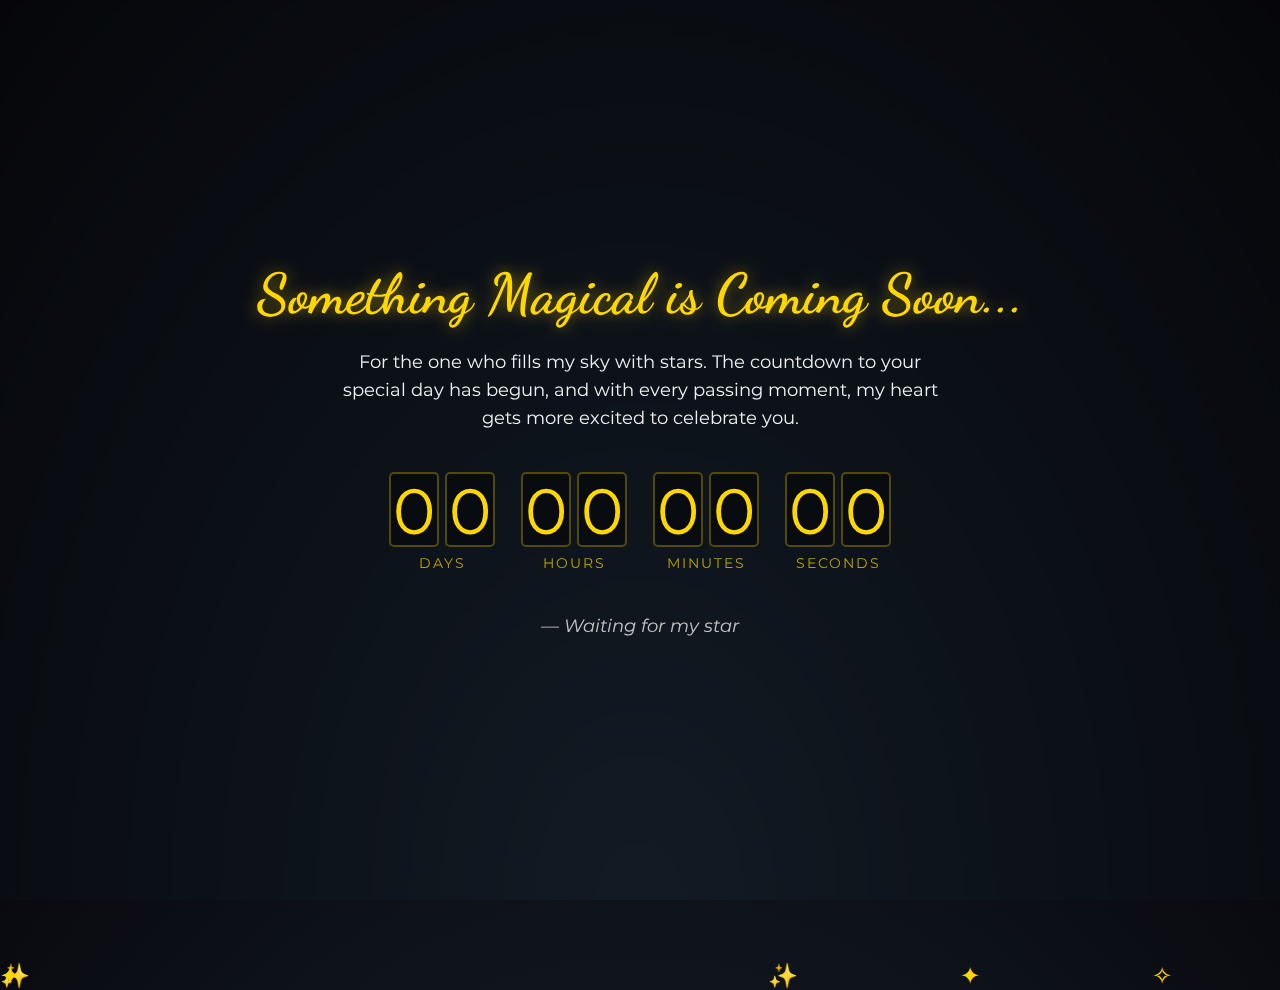
<file: index.html>
<!DOCTYPE html>
<html lang="en">
<head>
    <meta charset="UTF-8">
    <meta name="viewport" content="width=device-width, initial-scale=1.0">
    <title>A Special Surprise Awaits...</title>
    <link href="https://fonts.googleapis.com/css2?family=Dancing+Script:wght@700&family=Montserrat:wght@300;400&display=swap" rel="stylesheet">
    <link rel="stylesheet" href="style.css">
</head>
<body>

    <div id="stars"></div>
    <div id="stars2"></div>
    <div id="stars3"></div>

    <div class="sparkle">✨</div>
    <div class="sparkle">✦</div>
    <div class="sparkle">✧</div>
    <div class="sparkle">✨</div>
    <div class="sparkle">✦</div>
    <div class="sparkle">✧</div>

    <div class="container">
        <h1>Something Magical is Coming Soon...</h1>
        <p>For the one who fills my sky with stars. The countdown to your special day has begun, and with every passing moment, my heart gets more excited to celebrate you.</p>

        <div class="countdown-container">
            <div class="timer-unit">
                <div class="digit-roller" data-unit="days">
                    <div class="digit-reel">0<br>1<br>2<br>3<br>4<br>5<br>6<br>7<br>8<br>9</div>
                </div>
                <div class="digit-roller" data-unit="days">
                    <div class="digit-reel">0<br>1<br>2<br>3<br>4<br>5<br>6<br>7<br>8<br>9</div>
                </div>
                <span class="unit-label">Days</span>
            </div>
            <div class="timer-unit">
                <div class="digit-roller" data-unit="hours">
                    <div class="digit-reel">0<br>1<br>2<br>3<br>4<br>5<br>6<br>7<br>8<br>9</div>
                </div>
                <div class="digit-roller" data-unit="hours">
                    <div class="digit-reel">0<br>1<br>2<br>3<br>4<br>5<br>6<br>7<br>8<br>9</div>
                </div>
                <span class="unit-label">Hours</span>
            </div>
            <div class="timer-unit">
                <div class="digit-roller" data-unit="minutes">
                    <div class="digit-reel">0<br>1<br>2<br>3<br>4<br>5<br>6<br>7<br>8<br>9</div>
                </div>
                <div class="digit-roller" data-unit="minutes">
                    <div class="digit-reel">0<br>1<br>2<br>3<br>4<br>5<br>6<br>7<br>8<br>9</div>
                </div>
                <span class="unit-label">Minutes</span>
            </div>
            <div class="timer-unit">
                <div class="digit-roller" data-unit="seconds">
                    <div class="digit-reel">0<br>1<br>2<br>3<br>4<br>5<br>6<br>7<br>8<br>9</div>
                </div>
                <div class="digit-roller" data-unit="seconds">
                    <div class="digit-reel">0<br>1<br>2<br>3<br>4<br>5<br>6<br>7<br>8<br>9</div>
                </div>
                <span class="unit-label">Seconds</span>
            </div>
        </div>
        <p class="signature">— Waiting for my star</p>
    </div>

    <script src="script.js"></script>
</body>
</html>
</file>
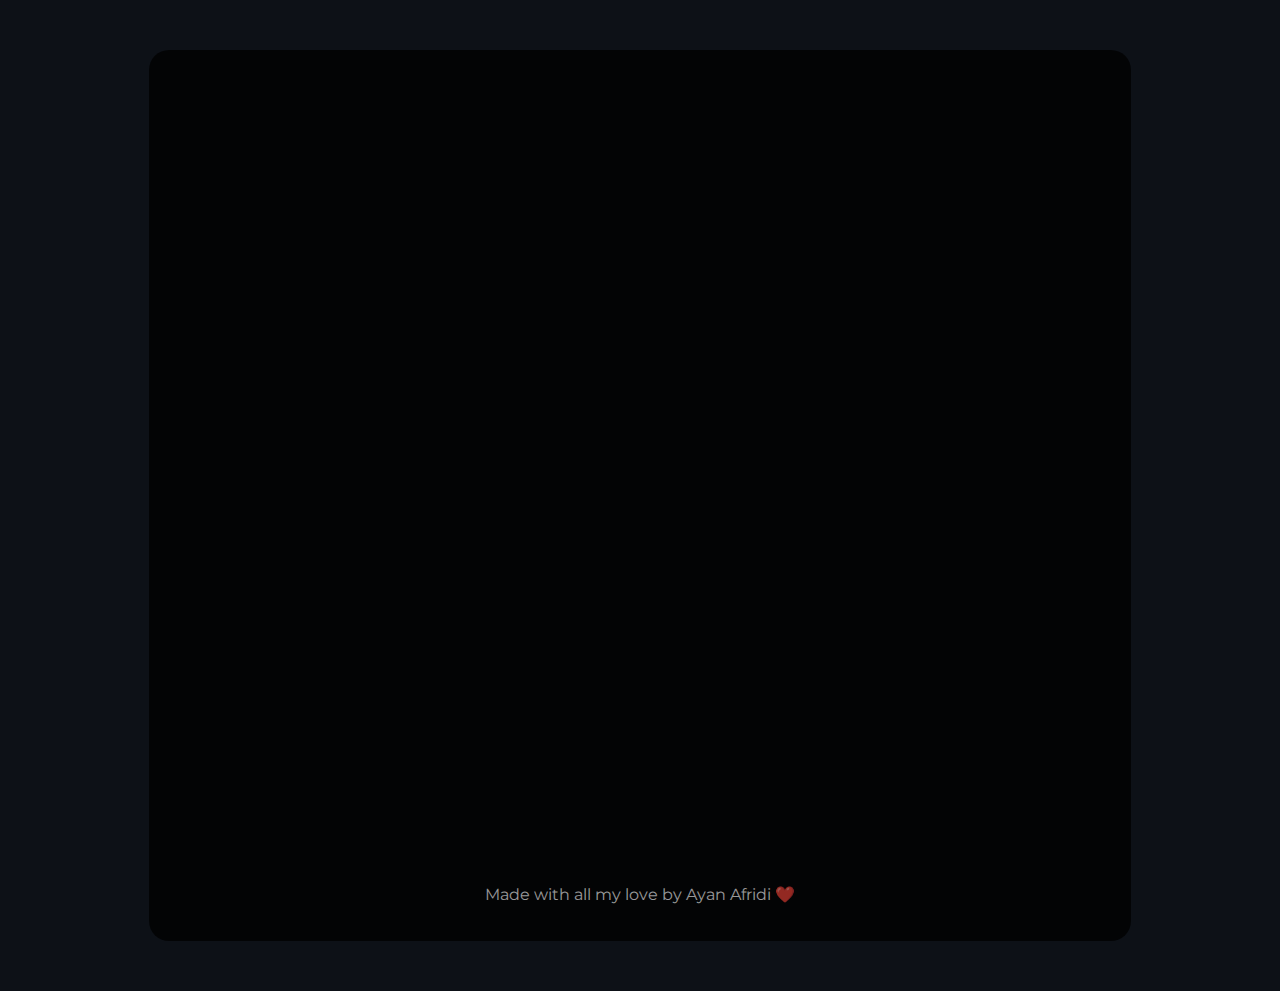
<file: final_surprise.html>
<!DOCTYPE html>
<html lang="en">
<head>
    <meta charset="UTF-8">
    <meta name="viewport" content="width=device-width, initial-scale=1.0">
    <title>Happy Birthday, My Buggu! ❤️</title>
    <link href="https://fonts.googleapis.com/css2?family=Poppins:wght@700&family=Montserrat:wght@400&display=swap" rel="stylesheet">
    <link rel="stylesheet" href="https://cdnjs.cloudflare.com/ajax/libs/font-awesome/6.2.1/css/all.min.css">
    
    <style>
        @import url('https://fonts.googleapis.com/css2?family=Poppins:wght@700&family=Montserrat:wght@400&display=swap');

        body {
            margin: 0;
            font-family: 'Montserrat', sans-serif;
            background-color: #0d1117;
            color: #e6e6e6;
            overflow-x: hidden;
            background-image: linear-gradient(rgba(13, 17, 23, 0.9), rgba(13, 17, 23, 1)), url('https://images.unsplash.com/photo-1519666133604-421b4a0219c6?q=80&w=1974&auto=format&fit=crop');
            background-size: cover;
            background-position: center;
            background-attachment: fixed;
        }

        .main-container { padding: 20px 40px; max-width: 900px; margin: 50px auto; background-color: rgba(0, 0, 0, 0.75); border-radius: 20px; text-align: center; border: 1px solid transparent; position: relative; animation: rainbow-glow 8s linear infinite; }
        @keyframes rainbow-glow {
            0% { border-color: #ff4757; box-shadow: 0 0 30px #ff4757; }
            25% { border-color: #ffa502; box-shadow: 0 0 30px #ffa502; }
            50% { border-color: #2ed573; box-shadow: 0 0 30px #2ed573; }
            75% { border-color: #1e90ff; box-shadow: 0 0 30px #1e90ff; }
            100% { border-color: #ff4757; box-shadow: 0 0 30px #ff4757; }
        }

        header h1 { font-family: 'Poppins', sans-serif; font-size: clamp(2.2rem, 8vw, 4rem); font-weight: 700; color: #ffd700; text-shadow: 0 0 15px rgba(255, 215, 0, 0.7); margin-bottom: 5px; }
        header p { font-size: clamp(1rem, 4vw, 1.2rem); color: #f1f2f6; margin-top: 0; }
        .fade-in { opacity: 0; transform: translateY(30px); animation: fadeInSlideUp 1s ease-out forwards; }
        .delay-1 { animation-delay: 0.5s; }
        .delay-2 { animation-delay: 1.0s; }
        @keyframes fadeInSlideUp { to { opacity: 1; transform: translateY(0); } }

        .slider-section { margin: 40px 0; position: relative; padding: 0 50px; }
        .slider-section h2 { color: #f1f2f6; font-family: 'Poppins', sans-serif; font-weight: 700; font-size: 1.8em; margin-bottom: 20px; }
        .message-slider-wrapper { overflow: hidden; border-radius: 10px; background: rgba(255, 255, 255, 0.05); box-shadow: inset 0 0 10px rgba(0,0,0,0.5); }
        .message-slider { display: flex; transition: transform 0.5s ease-in-out; }
        
        .slide { min-width: 100%; box-sizing: border-box; padding: 30px 40px; min-height: 150px; display: flex; align-items: center; justify-content: center; }
        .slide p { font-size: 1.1em; line-height: 1.6; color: #f0f0f0; margin: 0; }
        .slider-nav { position: absolute; top: 50%; transform: translateY(-50%); background-color: rgba(255, 255, 255, 0.2); border: 1px solid rgba(255, 255, 255, 0.3); color: white; padding: 10px 15px; border-radius: 50%; cursor: pointer; font-size: 1.2em; transition: all 0.3s ease; z-index: 10; }
        .slider-nav:hover { background-color: rgba(255, 255, 255, 0.4); transform: translateY(-50%) scale(1.1); }
        .prev-slide { left: 10px; }
        .next-slide { right: 10px; }

        .feature-grid { margin: 50px 0; }
        .feature-grid h2 { color: #f1f2f6; font-family: 'Poppins', sans-serif; font-weight: 700; font-size: 1.8em; }
        .grid-items { display: grid; grid-template-columns: repeat(auto-fit, minmax(200px, 1fr)); gap: 20px; }
        .feature-button { color: #fff; border: none; padding: 15px 20px; border-radius: 50px; font-size: 1.1em; font-weight: bold; cursor: pointer; transition: all 0.3s ease; font-family: 'Poppins', sans-serif; }
        .feature-button:hover { transform: translateY(-5px) scale(1.05); }
        .feature-button i { margin-right: 10px; }
        .grid-items .feature-button:nth-child(1) { background: #ff4757; box-shadow: 0 4px 15px rgba(255, 71, 87, 0.5); }
        .grid-items .feature-button:nth-child(2) { background: #e056fd; box-shadow: 0 4px 15px rgba(224, 86, 253, 0.5); }
        .grid-items .feature-button:nth-child(3) { background: #2ed573; box-shadow: 0 4px 15px rgba(46, 213, 115, 0.5); }
        .grid-items .feature-button:nth-child(4) { background: #1e90ff; box-shadow: 0 4px 15px rgba(30, 144, 255, 0.5); }

        footer { margin-top: 40px; color: rgba(255, 255, 255, 0.6); }

        .modal { display: none; position: fixed; z-index: 1000; left: 0; top: 0; width: 100%; height: 100%; overflow: auto; background-color: rgba(0, 0, 0, 0.9); align-items: center; justify-content: center; animation: fadeIn 0.5s; }
        .modal-content { background-color: #161b22; margin: auto; padding: 40px; border: 1px solid rgba(255, 255, 255, 0.3); border-radius: 15px; width: 90%; max-width: 600px; position: relative; text-align: center; box-shadow: 0 0 20px rgba(0, 0, 0, 0.5); }
        .close-button { color: #aaa; position: absolute; top: 15px; right: 25px; font-size: 28px; font-weight: bold; cursor: pointer; }
        .close-button:hover { color: #fff; }
        .huge-text-container { display: flex; justify-content: center; align-items: center; gap: 20px; }
        .huge-text { font-size: clamp(4rem, 20vw, 10rem); font-weight: bold; color: #ff4757; text-shadow: 0 0 20px #ff4757; opacity: 0; animation: popIn 0.5s ease-out forwards; }
        .animate-pop-in-2 { animation-delay: 0.3s; }
        .animate-pop-in-3 { animation-delay: 0.6s; }
        @keyframes popIn { 0% { transform: scale(0.5); opacity: 0; } 100% { transform: scale(1); opacity: 1; } }

        .fullscreen-overlay { display: none; position: fixed; top: 0; left: 0; width: 100%; height: 100%; z-index: 2000; overflow: hidden; }
        #kiss-overlay { background: radial-gradient(circle, rgba(255,105,180,0.8) 0%, rgba(255,20,147,0.9) 100%); }
        .stop-button { position: absolute; bottom: 30px; left: 50%; transform: translateX(-50%); background: #fff; color: #000; border: none; padding: 15px 30px; border-radius: 50px; font-size: 1.2em; font-weight: bold; cursor: pointer; z-index: 2010; box-shadow: 0 5px 15px rgba(0,0,0,0.3); }
        .kiss-emoji { position: absolute; font-size: 2rem; animation: float-up 5s linear infinite; user-select: none; }
        @keyframes float-up { 0% { bottom: -50px; opacity: 1; } 100% { bottom: 100vh; opacity: 0; transform: rotate(360deg); } }

        #popper-game-overlay { background: radial-gradient(circle, rgba(224,86,253,0.8) 0%, rgba(139,0,139,0.9) 100%); cursor: pointer; }
        .game-ui { position: absolute; top: 20px; left: 20px; right: 20px; display: flex; justify-content: space-between; color: #fff; font-size: 1.5em; font-weight: bold; text-shadow: 2px 2px 4px #000; }
        #popper-message { position: absolute; top: 50%; left: 50%; transform: translate(-50%, -50%); color: #fff; font-size: 3em; font-weight: bold; text-shadow: 3px 3px 6px #000; text-align: center; }
        .popper-heart { position: absolute; font-size: 2.5rem; user-select: none; animation: appear-and-fade 2s ease-out forwards; }
        @keyframes appear-and-fade { 0% { transform: scale(0); opacity: 0; } 50% { transform: scale(1.2); opacity: 1; } 100% { transform: scale(1); opacity: 0; } }
        .popper-heart.popped { animation: pop-effect 0.3s ease-out forwards; }
        @keyframes pop-effect { 0% { transform: scale(1); opacity: 1; } 100% { transform: scale(2); opacity: 0; } }

        .puzzle-overlay { display: none; align-items: center; justify-content: center; background: rgba(0,0,0,0.95); }
        .puzzle-box { background: #161b22; padding: 30px; border-radius: 15px; width: 90%; max-width: 700px; text-align: center; }
        .puzzle-slots-container, .puzzle-letters-container { display: flex; justify-content: center; flex-wrap: wrap; gap: 10px; margin: 20px 0; min-height: 60px; }
        .puzzle-slot { width: 50px; height: 50px; background: rgba(255,255,255,0.1); border: 2px dashed #555; display: flex; justify-content: center; align-items: center; font-size: 1.5em; }
        .puzzle-letter { width: 50px; height: 50px; background: #1e90ff; color: #fff; display: flex; justify-content: center; align-items: center; font-size: 1.5em; cursor: grab; border-radius: 5px; }
        #puzzle-result { margin-top: 20px; font-size: 1.2em; font-weight: bold; color: #2ed573; }


        /* --- THIS IS THE FIX FOR MOBILE --- */
        @media (max-width: 600px) {
            .main-container {
                margin: 20px 10px;
                padding: 20px 15px;
            }

            .slider-section {
                padding: 0 45px; /* Buttons ke liye side me thodi space */
            }

            .slide {
                padding: 20px 10px; /* Text ke aas-paas space kam kiya */
            }
            
            .grid-items {
                grid-template-columns: 1fr;
                gap: 15px;
            }

            .slider-nav {
                /* Buttons ko phone par thoda bada kiya, taaki aasaani se click ho */
                padding: 12px 18px;
            }
        }

    </style>
</head>
<body>
    <div class="main-container">
        <header class="fade-in">
            <h1>Happy Birthday, Meri Buggu</h1>
            <p>A Journey Through Our Infinite Love Story...</p>
        </header>
        <section class="slider-section fade-in delay-1">
            <h2>My Heartfelt Wishes For You...</h2>
            <div class="message-slider-wrapper">
                <div class="message-slider">
                    <div class="slide"><p>Oo meri pyari Buggu, Happy Birthday Aaj meri pyari si jaan 15 saal ki ho gai❤️. Aaj ka din sabse special hai mere liye. </p></div>
                    <div class="slide"><p>Tum meri duniya ho, meri taakat ho, aur meri har smile ki wajah ho. Allah tumhe duniya ki saari khushiyan de. ❤️</p></div>
                    <div class="slide"><p>Aur ham ye promise aaj bhi kiye the aur hamesha karenge, ki chahe kuch bhi ho jaye ham to tumhara picha nahi chorne wale ab 😊 aur hamesha tumhara khayal rakhunga, tumko hamesha support karenge, aur tumko itna pyaar karenge ki us level tak shayad ki koi pahuch paye ❤️. Happy Birthday!</p></div>
                    <div class="slide"><p>Aur Chahe mere life me kitna bhi dikkat aa jaye kita bhi taqlif aa jaye tum mere liye meri first priority ho hamesha 😊, chahe tumko koi pyar de na de, koi tumpe bharosa kare na kare, lekin ham hamesha karte hai,❤️ tumko itna acha se jante hai na ki itna tum khud nahi janti hai apne bare me . Isliye. I Love YOU!😘❤️</p></div>
                    <div class="slide"><p> pata hai pagli jab ham tumko dekhte hai na hamko yakin nahi hota hai ki tum meri ho sach me😊, ham kabhi nahi soche the ki duniya ki itni pyari ladki meri hogi, itni loyal, itni caring, itna pyar karne walo❤️. </p></div>
                    <div class="slide"><p>Aaj ham tumhara pura jitna naam rakhe hai na sab batate hai ek sath thik to ek baar right slide karo 😘</p></div>
                    <div class="slide"><p>1. Buggu 2. Tuggu 3. puggu 4.Duggu 5. wifi 6. wifey 7. pagli 8. sweetheart 9. jaan 10. faguniya 11. thaguniya 12. bhujiya 13. Buggy 14. Puggy 15. suggy 16. Duggy 17. Vijaya 18. Viji 19. takli 20. babu 21. baby 22. tiniya 😘❤️</p></div>
                </div>
            </div>
            <button class="slider-nav prev-slide"><i class="fas fa-chevron-left"></i></button>
            <button class="slider-nav next-slide"><i class="fas fa-chevron-right"></i></button>
        </section>
        <section class="feature-grid fade-in delay-2">
            <h2>Some Fun & Love For You!</h2>
            <div class="grid-items">
                <button id="kiss-button" class="feature-button"><i class="fas fa-kiss-wink-heart"></i> Endless Kisses!</button>
                <button id="popper-game-button" class="feature-button"><i class="fas fa-burst"></i> Heart Popper!</button>
                <button id="love-you-button" class="feature-button"><i class="fas fa-heart"></i> My Love For You</button>
                <button id="puzzle-game-button" class="feature-button"><i class="fas fa-puzzle-piece"></i> Love Puzzle</button>
            </div>
        </section>
        <footer>
            <p>Made with all my love by Ayan Afridi ❤️</p>
        </footer>
    </div>
    <div id="kiss-overlay" class="fullscreen-overlay"><button id="stop-kiss-button" class="stop-button">Stop Kisses</button></div>
    <div id="popper-game-overlay" class="fullscreen-overlay">
        <div class="game-ui">
            <div id="popper-score">Score: 0</div>
            <div id="popper-timer">Time: 15</div>
        </div>
        <div id="popper-message"></div>
        <button id="close-popper-game-button" class="stop-button" style="display: none;">Play Again</button>
    </div>
    <div id="love-you-modal" class="modal">
        <div class="modal-content huge-text-container">
            <span class="close-button">&times;</span>
            <div class="huge-text">I</div>
            <div class="huge-text animate-pop-in-2">❤️</div>
            <div class="huge-text animate-pop-in-3">YOU!</div>
        </div>
    </div>
    <div id="puzzle-game-overlay" class="fullscreen-overlay puzzle-overlay">
        <div class="puzzle-box">
            <h2>Unscramble The Secret Message!</h2>
            <div id="puzzle-slots" class="puzzle-slots-container"></div>
            <div id="puzzle-letters" class="puzzle-letters-container"></div>
            <div id="puzzle-result"></div>
            <button id="close-puzzle-game-button" class="stop-button">Close</button>
        </div>
    </div>
    
    <script>
        // All JavaScript remains the same
        document.addEventListener('DOMContentLoaded', () => {
            const slider = document.querySelector('.message-slider');
            const slides = document.querySelectorAll('.slide');
            const prevBtn = document.querySelector('.prev-slide');
            const nextBtn = document.querySelector('.next-slide');
            let currentSlide = 0;
            function showSlide(index) {
                if (index >= slides.length) currentSlide = 0;
                else if (index < 0) currentSlide = slides.length - 1;
                slider.style.transform = `translateX(-${currentSlide * 100}%)`;
            }
            nextBtn.addEventListener('click', () => { currentSlide++; showSlide(currentSlide); });
            prevBtn.addEventListener('click', () => { currentSlide--; showSlide(currentSlide); });

            document.getElementById('love-you-button').addEventListener('click', () => {
                document.getElementById('love-you-modal').style.display = 'flex';
            });
            document.querySelectorAll('.close-button').forEach(button => {
                button.addEventListener('click', () => {
                    button.closest('.modal').style.display = 'none';
                });
            });

            const kissOverlay = document.getElementById('kiss-overlay');
            const kissButton = document.getElementById('kiss-button');
            const stopKissButton = document.getElementById('stop-kiss-button');
            let kissInterval;
            kissButton.addEventListener('click', () => {
                kissOverlay.style.display = 'block';
                kissInterval = setInterval(createKiss, 200);
            });
            stopKissButton.addEventListener('click', () => {
                kissOverlay.style.display = 'none';
                clearInterval(kissInterval);
                document.querySelectorAll('.kiss-emoji').forEach(kiss => kiss.remove());
            });
            function createKiss() {
                const kiss = document.createElement('div');
                kiss.classList.add('kiss-emoji');
                kiss.textContent = '😘';
                kiss.style.left = Math.random() * 100 + 'vw';
                kiss.style.animationDuration = Math.random() * 2 + 3 + 's';
                kissOverlay.appendChild(kiss);
                setTimeout(() => { kiss.remove(); }, 5000);
            }

            const popperOverlay = document.getElementById('popper-game-overlay');
            const popperButton = document.getElementById('popper-game-button');
            const closePopperButton = document.getElementById('close-popper-game-button');
            const scoreDisplay = document.getElementById('popper-score');
            const timerDisplay = document.getElementById('popper-timer');
            const messageDisplay = document.getElementById('popper-message');
            let score = 0;
            let timer = 15;
            let gameInterval;
            let timerInterval;
            popperButton.addEventListener('click', startPopperGame);
            closePopperButton.addEventListener('click', () => { popperOverlay.style.display = 'none'; });
            function startPopperGame() {
                score = 0;
                timer = 15;
                scoreDisplay.textContent = `Score: ${score}`;
                timerDisplay.textContent = `Time: ${timer}`;
                messageDisplay.textContent = '';
                closePopperButton.style.display = 'none';
                popperOverlay.style.display = 'block';
                gameInterval = setInterval(createPopperHeart, 600);
                timerInterval = setInterval(updateTimer, 1000);
            }
            function updateTimer() {
                timer--;
                timerDisplay.textContent = `Time: ${timer}`;
                if (timer <= 0) endPopperGame();
            }
            function createPopperHeart() {
                const heart = document.createElement('div');
                heart.classList.add('popper-heart');
                heart.textContent = '❤️';
                heart.style.left = Math.random() * 90 + 'vw';
                heart.style.top = Math.random() * 80 + 'vh';
                heart.style.transform = `scale(${Math.random() * 0.5 + 0.8})`;
                heart.addEventListener('click', () => {
                    score++;
                    scoreDisplay.textContent = `Score: ${score}`;
                    heart.classList.add('popped');
                    setTimeout(() => { heart.remove(); }, 300);
                });
                popperOverlay.appendChild(heart);
                setTimeout(() => { heart.remove(); }, 2000);
            }
            function endPopperGame() {
                clearInterval(gameInterval);
                clearInterval(timerInterval);
                messageDisplay.textContent = `Game Over!\nYour Score: ${score}`;
                closePopperButton.style.display = 'block';
            }

            const puzzleOverlay = document.getElementById('puzzle-game-overlay');
            const puzzleButton = document.getElementById('puzzle-game-button');
            const closePuzzleButton = document.getElementById('close-puzzle-game-button');
            const puzzleSlotsContainer = document.getElementById('puzzle-slots');
            const puzzleLettersContainer = document.getElementById('puzzle-letters');
            const puzzleResult = document.getElementById('puzzle-result');
            const puzzlePhrase = "MYBUGGU";
            let draggedLetter = null;
            puzzleButton.addEventListener('click', () => {
                setupPuzzle();
                puzzleOverlay.style.display = 'flex';
            });
            closePuzzleButton.addEventListener('click', () => { puzzleOverlay.style.display = 'none'; });
            function setupPuzzle() {
                puzzleSlotsContainer.innerHTML = '';
                puzzleLettersContainer.innerHTML = '';
                puzzleResult.textContent = '';
                let shuffledLetters = puzzlePhrase.split('').sort(() => Math.random() - 0.5);
                for (let i = 0; i < puzzlePhrase.length; i++) {
                    const slot = document.createElement('div');
                    slot.classList.add('puzzle-slot');
                    slot.dataset.index = i;
                    puzzleSlotsContainer.appendChild(slot);
                }
                shuffledLetters.forEach(letter => {
                    const letterEl = document.createElement('div');
                    letterEl.classList.add('puzzle-letter');
                    letterEl.textContent = letter;
                    letterEl.draggable = true;
                    puzzleLettersContainer.appendChild(letterEl);
                });
                addDragAndDropListeners();
            }
            function addDragAndDropListeners() {
                const letters = document.querySelectorAll('.puzzle-letter');
                const slots = document.querySelectorAll('.puzzle-slot');
                letters.forEach(letter => {
                    letter.addEventListener('dragstart', (e) => { draggedLetter = e.target; });
                });
                slots.forEach(slot => {
                    slot.addEventListener('dragover', (e) => { e.preventDefault(); });
                    slot.addEventListener('drop', (e) => {
                        e.preventDefault();
                        if (e.target.classList.contains('puzzle-slot') && e.target.childElementCount === 0) {
                            e.target.appendChild(draggedLetter);
                            checkPuzzle();
                        }
                    });
                });
                puzzleLettersContainer.addEventListener('dragover', e => e.preventDefault());
                puzzleLettersContainer.addEventListener('drop', e => {
                    e.preventDefault();
                    puzzleLettersContainer.appendChild(draggedLetter);
                });
            }
            function checkPuzzle() {
                let currentGuess = '';
                document.querySelectorAll('.puzzle-slot').forEach(slot => {
                    if (slot.firstChild) currentGuess += slot.firstChild.textContent;
                });
                if (currentGuess.length === puzzlePhrase.length) {
                    if (currentGuess === puzzlePhrase) {
                        puzzleResult.textContent = 'You Solved It! You are my world!';
                        puzzleResult.style.color = '#2ed573';
                    } else {
                        puzzleResult.textContent = 'Not quite... Try again!';
                        puzzleResult.style.color = '#ff4757';
                    }
                }
            }
        });
    </script>
</body>
</html>
</file>
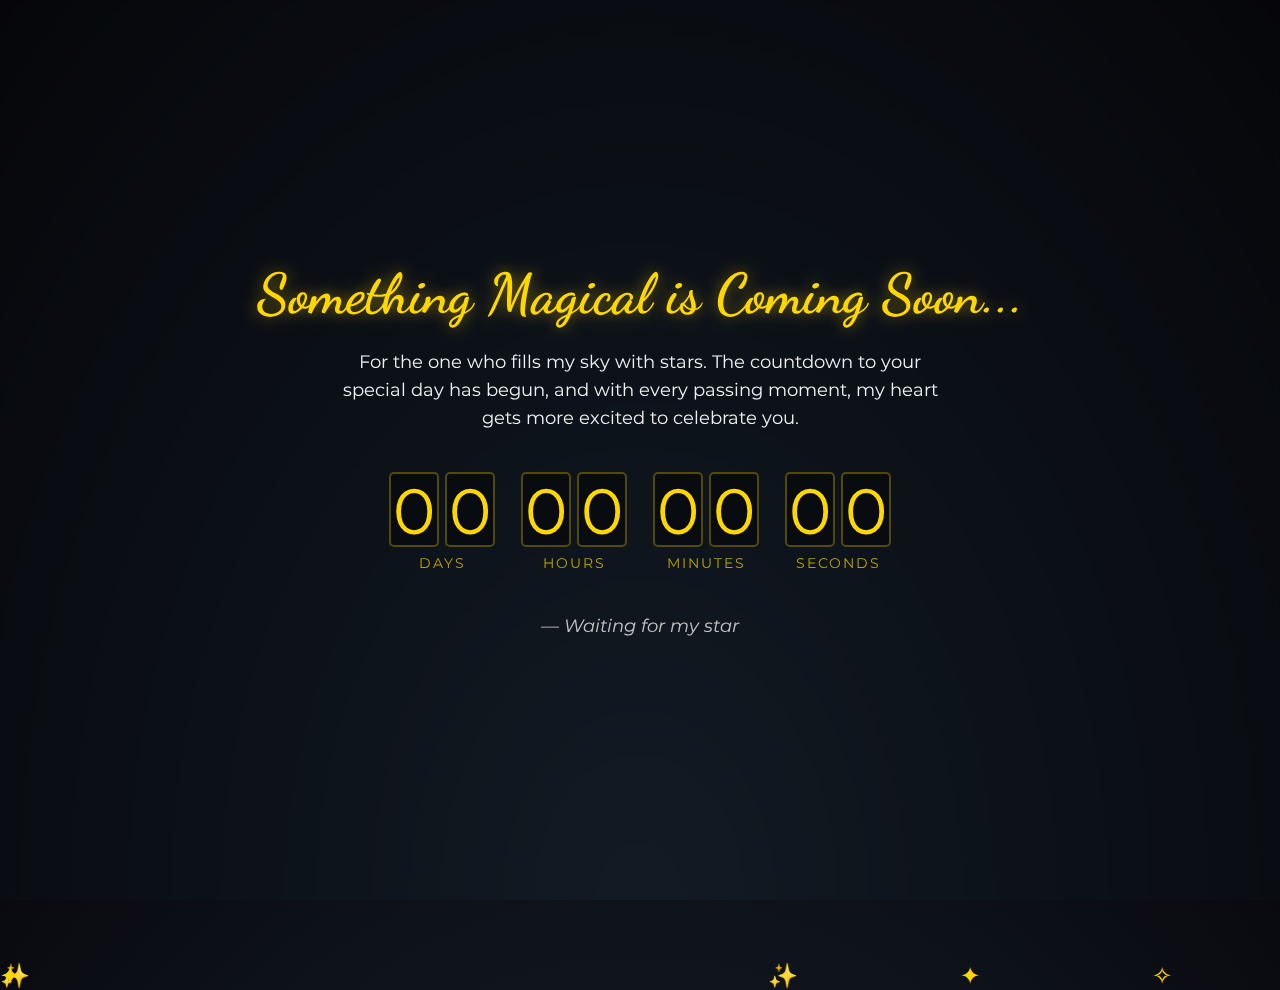
<file: surprise.html>
<!DOCTYPE html>
<html lang="en">
<head>
    <meta charset="UTF-8">
    <meta name="viewport" content="width=device-width, initial-scale=1.0">
    <title>A Special Surprise Awaits...</title>
    <link href="https://fonts.googleapis.com/css2?family=Dancing+Script:wght@700&family=Montserrat:wght@300;400&display=swap" rel="stylesheet">
    <link rel="stylesheet" href="style.css">
</head>
<body>

    <div id="stars"></div>
    <div id="stars2"></div>
    <div id="stars3"></div>

    <div class="sparkle">✨</div>
    <div class="sparkle">✦</div>
    <div class="sparkle">✧</div>
    <div class="sparkle">✨</div>
    <div class="sparkle">✦</div>
    <div class="sparkle">✧</div>

    <div class="container">
        <h1>Something Magical is Coming Soon...</h1>
        <p>For the one who fills my sky with stars. The countdown to your special day has begun, and with every passing moment, my heart gets more excited to celebrate you.</p>

        <div class="countdown-container">
            <div class="timer-unit">
                <div class="digit-roller" data-unit="days">
                    <div class="digit-reel">0<br>1<br>2<br>3<br>4<br>5<br>6<br>7<br>8<br>9</div>
                </div>
                <div class="digit-roller" data-unit="days">
                    <div class="digit-reel">0<br>1<br>2<br>3<br>4<br>5<br>6<br>7<br>8<br>9</div>
                </div>
                <span class="unit-label">Days</span>
            </div>
            <div class="timer-unit">
                <div class="digit-roller" data-unit="hours">
                    <div class="digit-reel">0<br>1<br>2<br>3<br>4<br>5<br>6<br>7<br>8<br>9</div>
                </div>
                <div class="digit-roller" data-unit="hours">
                    <div class="digit-reel">0<br>1<br>2<br>3<br>4<br>5<br>6<br>7<br>8<br>9</div>
                </div>
                <span class="unit-label">Hours</span>
            </div>
            <div class="timer-unit">
                <div class="digit-roller" data-unit="minutes">
                    <div class="digit-reel">0<br>1<br>2<br>3<br>4<br>5<br>6<br>7<br>8<br>9</div>
                </div>
                <div class="digit-roller" data-unit="minutes">
                    <div class="digit-reel">0<br>1<br>2<br>3<br>4<br>5<br>6<br>7<br>8<br>9</div>
                </div>
                <span class="unit-label">Minutes</span>
            </div>
            <div class="timer-unit">
                <div class="digit-roller" data-unit="seconds">
                    <div class="digit-reel">0<br>1<br>2<br>3<br>4<br>5<br>6<br>7<br>8<br>9</div>
                </div>
                <div class="digit-roller" data-unit="seconds">
                    <div class="digit-reel">0<br>1<br>2<br>3<br>4<br>5<br>6<br>7<br>8<br>9</div>
                </div>
                <span class="unit-label">Seconds</span>
            </div>
        </div>
        <p class="signature">— Waiting for my star</p>
    </div>

    <script src="script.js"></script>
</body>
</html>
</file>
<file: style.css>
*, *::after, *::before {
    box-sizing: border-box;
    margin: 0;
    padding: 0;
}

body {
    font-family: 'Montserrat', sans-serif;
    color: #f0f0f0;
    background: radial-gradient(ellipse at bottom, #1B2735 0%, #090A0F 100%);
    overflow: hidden;
    min-height: 100vh;
}

/* Starry Background Animation */
@keyframes move-twink-back {
    from {background-position:0 0;}
    to {background-position:-10000px 5000px;}
}

#stars, #stars2, #stars3 {
    position: absolute;
    top: 0;
    left: 0;
    right: 0;
    bottom: 0;
    width: 100%;
    height: 100%;
    display: block;
    background-repeat: repeat;
    background-size: auto;
    background-position: 0 0;
}
#stars { background-image: url('https://www.script-tutorials.com/demos/360/images/stars.png'); z-index: 1; }
#stars2 { background-image: url('https://www.script-tutorials.com/demos/360/images/twinkling.png'); z-index: 2; animation: move-twink-back 200s linear infinite; }
#stars3 { background-image: url('https://www.script-tutorials.com/demos/360/images/clouds.png'); z-index: 3; background-size: cover; }

/* Rising Sparkles Animation */
.sparkle {
    position: absolute;
    bottom: -10vh;
    font-size: 1.5rem;
    color: #FFD700;
    animation: rise 15s infinite ease-in;
    user-select: none;
    z-index: 4;
}
.sparkle:nth-child(1) { left: 10%; animation-duration: 13s; }
.sparkle:nth-child(2) { left: 25%; animation-duration: 10s; animation-delay: 2s; }
.sparkle:nth-child(3) { left: 40%; animation-duration: 15s; animation-delay: 4s; }
.sparkle:nth-child(4) { left: 60%; animation-duration: 12s; animation-delay: 1s; }
.sparkle:nth-child(5) { left: 75%; animation-duration: 18s; animation-delay: 5s; }
.sparkle:nth-child(6) { left: 90%; animation-duration: 9s; }

@keyframes rise {
    0% { transform: translateY(0); opacity: 1; }
    100% { transform: translateY(-120vh); opacity: 0; }
}

.container {
    display: flex;
    flex-direction: column;
    align-items: center;
    justify-content: center;
    min-height: 100vh;
    text-align: center;
    padding: 20px;
    z-index: 5;
    position: relative;
    background: rgba(0, 0, 0, 0.3);
    backdrop-filter: blur(2px);
}

h1 {
    font-family: 'Dancing Script', cursive;
    font-size: 3.5em;
    color: #FFD700; /* Golden Color */
    text-shadow: 0 0 15px rgba(255, 215, 0, 0.5);
    margin-bottom: 20px;
}

p { font-size: 1.1em; max-width: 600px; line-height: 1.6; }
.signature { margin-top: 40px; font-style: italic; opacity: 0.8; }

/* Slot Machine Timer Style */
.countdown-container {
    display: flex;
    justify-content: center;
    align-items: flex-start;
    gap: 20px;
    margin-top: 40px;
    flex-wrap: wrap;
}

.timer-unit {
    display: flex;
    flex-wrap: nowrap;
    position: relative;
    padding-bottom: 25px; /* Space for label */
}

.unit-label {
    position: absolute;
    bottom: 0;
    left: 50%;
    transform: translateX(-50%);
    font-size: 0.9em;
    text-transform: uppercase;
    letter-spacing: 2px;
    color: rgba(255, 215, 0, 0.7);
}

.digit-roller {
    width: 50px;
    height: 75px;
    font-size: 4em;
    overflow: hidden;
    border: 2px solid rgba(255, 215, 0, 0.3);
    border-radius: 5px;
    background: rgba(0, 0, 0, 0.4);
    margin: 0 3px;
    color: #FFD700;
}

.digit-reel {
    line-height: 75px;
    transition: transform 0.8s ease-in-out;
}

/* Responsive */
@media (max-width: 768px) {
    h1 { font-size: 2.5em; }
    .digit-roller { width: 40px; height: 60px; font-size: 3em; }
    .digit-reel { line-height: 60px; }
    .unit-label { font-size: 0.7em; }
    .countdown-container { gap: 10px; }
}
</file>
